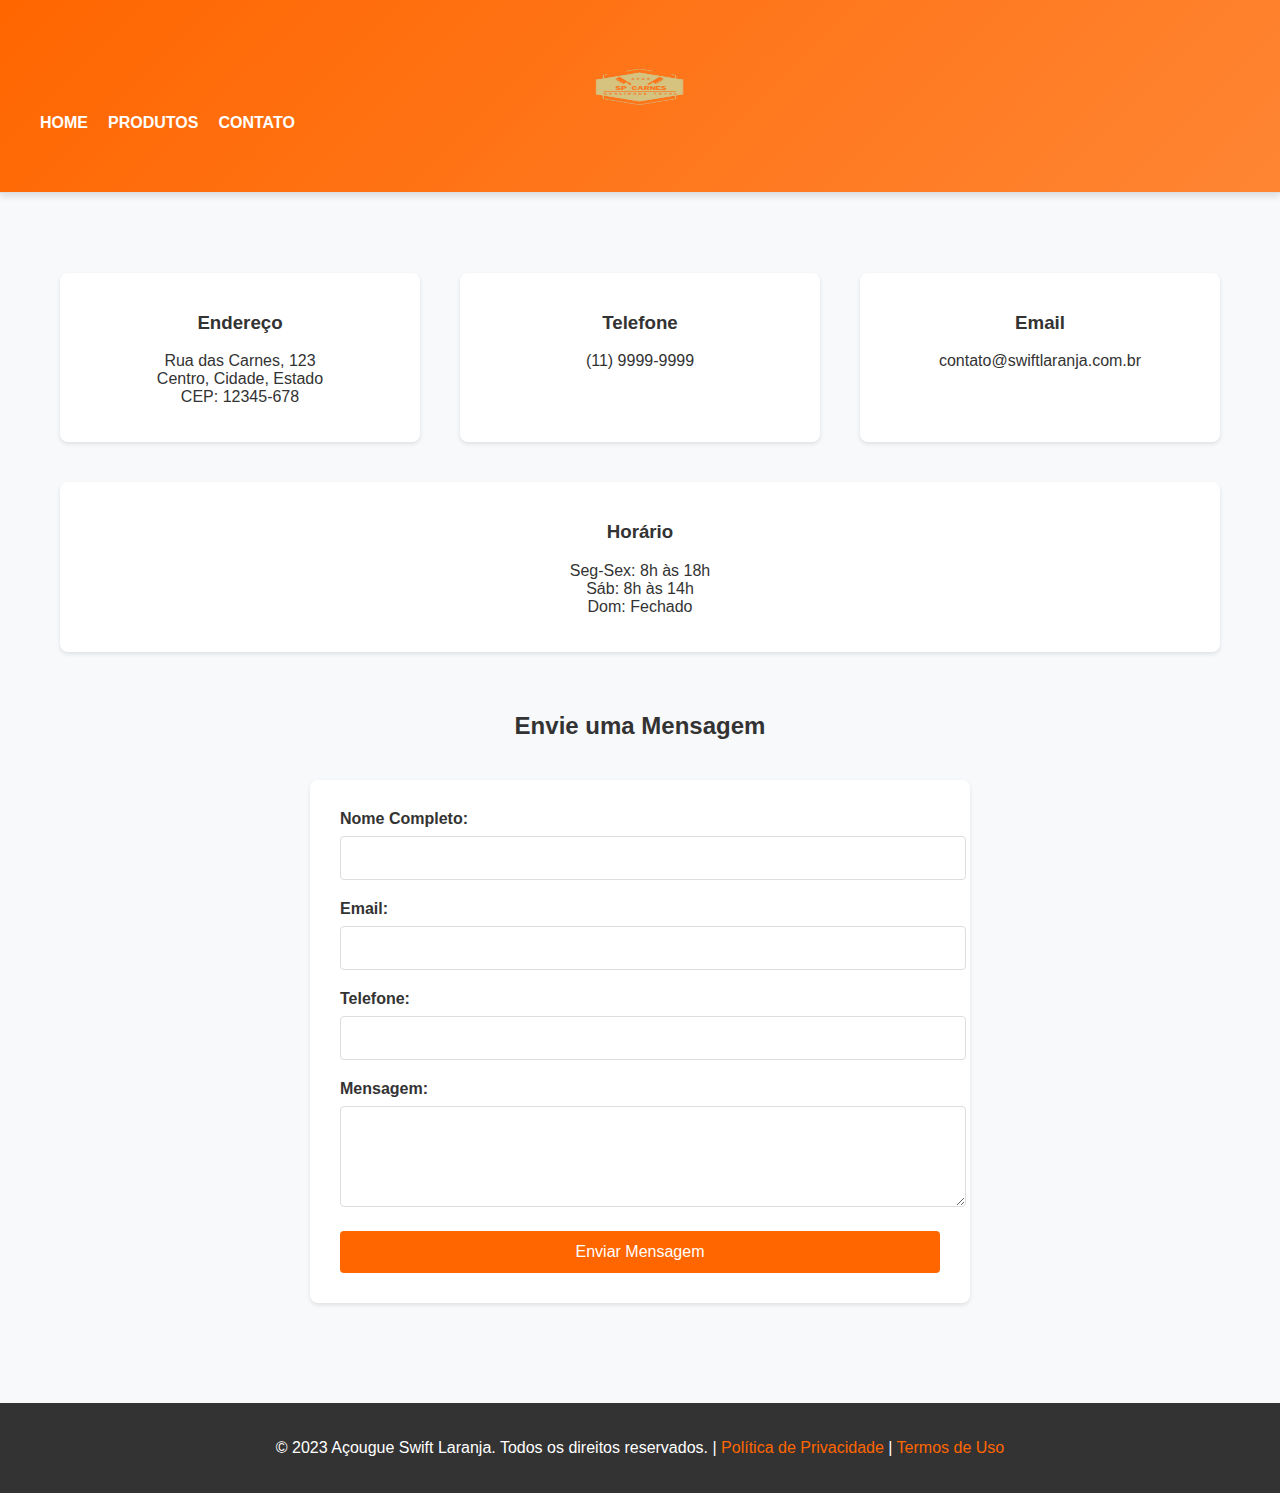
<file: pages/contato.html>
<!DOCTYPE html>
<html lang="pt-BR">
    <head>
        <meta charset="UTF-8">
        <meta name="viewport" content="width=device-width, initial-scale=1.0">
        <title>Contato - Açougue Swift Laranja</title>
        <link rel="stylesheet" href="cont.css">
    </head>
    <body>

        <header>
            <div class="container">
                <div class="logo">
                    <img src="../img/image-removebg-preview (1).png" alt="Logo" height="500" width="100">
                </div>
                <nav class="nav-links">
                    <a href="../index.html">HOME</a>
                    <a href="../pages/produtos.html">PRODUTOS</a>
                    <a href="../pages/contato.html">CONTATO</a>
                </nav>
            </div>
        </header>

        <div class="container">
            <section class="contact-info">
                <div class="contact-item">
                    <i class="fas fa-map-marker-alt"></i>
                    <h3>Endereço</h3>
                    <p>Rua das Carnes, 123<br>Centro, Cidade, Estado<br>CEP:
                        12345-678</p>
                </div>
                <div class="contact-item">
                    <i class="fas fa-phone"></i>
                    <h3>Telefone</h3>
                    <p>(11) 9999-9999</p>
                </div>
                <div class="contact-item">
                    <i class="fas fa-envelope"></i>
                    <h3>Email</h3>
                    <p>contato@swiftlaranja.com.br</p>
                </div>
                <div class="contact-item">
                    <i class="fas fa-clock"></i>
                    <h3>Horário</h3>
                    <p>Seg-Sex: 8h às 18h<br>Sáb: 8h às 14h<br>Dom: Fechado</p>
                </div>
            </section>

            <section>
                <h2 style="text-align: center; margin-bottom: 20px;">Envie uma
                    Mensagem</h2>
                <form id="contactForm" action="/submit" method="post">
                    <label for="name">Nome Completo:</label>
                    <input type="text" id="name" name="name" required>

                    <label for="email">Email:</label>
                    <input type="email" id="email" name="email" required>

                    <label for="phone">Telefone:</label>
                    <input type="tel" id="phone" name="phone">

                    <label for="message">Mensagem:</label>
                    <textarea id="message" name="message" rows="5"
                        required></textarea>

                    <button type="submit">Enviar Mensagem</button>
                </form>
                <div id="responseMessage" class="message"></div>
            </section>
        </div>

        <footer>
            <p>&copy; 2023 Açougue Swift Laranja. Todos os direitos reservados.
                | <a href="#">Política de Privacidade</a> | <a href="#">Termos
                    de Uso</a></p>
        </footer>

        <script src="script2.js"></script>
    </body>
</html>
</file>
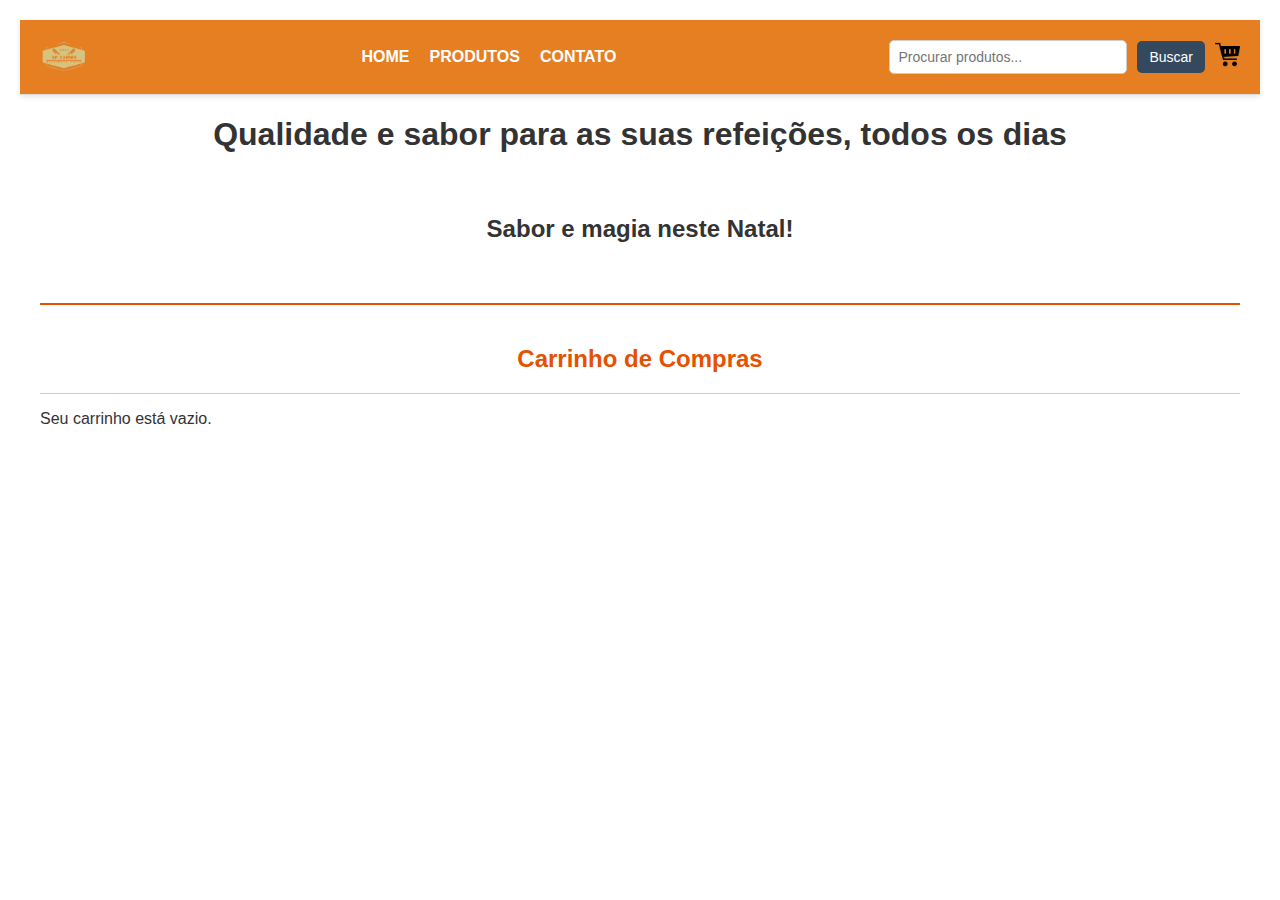
<file: pages/produtos.html>
<!DOCTYPE html>
<html lang="en">
<head>
    <meta charset="UTF-8">
    <meta name="viewport" content="width=device-width, initial-scale=1.0">
    <title>Produtos</title>
    <link rel="stylesheet" href="css2.css">
    <link rel="icon" type="image/x-icon" href="../img/image-removebg-preview (1).png">
</head>
<body>
<header>
    <div class="container">
        <!-- Logo -->
        <div class="logo">
            <img src="../img/image-removebg-preview (1).png" alt="Logo">
        </div>
        
        <!-- Menu de navegação -->
        <nav class="nav-links">
            <a href="../index.html">HOME</a>
            <a href="produtos.html">PRODUTOS</a>
            <a href="contato.html">CONTATO</a>
        </nav>
        
        <!-- Barra de pesquisa e carrinho -->
        <div class="search-cart">
            <input type="text" placeholder="Procurar produtos...">
            <button>Buscar</button>
              <!-- Carrinho de Compras -->
        <div class="cart">
            <a href="#"><img src="../img/carrinho.png" alt="" width="25" height="25" ></a>
        </div>

        </div>
    </div>
</header>

<h1>Qualidade e sabor para as suas refeições, todos os dias</h1>

<div class="products-section" id="products">
  <div class="products-grid">
    <!-- Produtos serão gerados aqui via JS -->
  </div>
</div>

<h2>Sabor e magia neste Natal!</h2>

<div class="products-section" id="products-natal">
  <div class="products-grid">
    <!-- Produtos Natal gerados aqui via JS -->
  </div>
</div>

<section id="cart">
  <h2>Carrinho de Compras</h2>
  <div id="cart-items">
    <p>Seu carrinho está vazio.</p>
  </div>
  <p id="cart-total"></p>
</section>

<script src="script2.js"></script>
</body>
</html>
</file>
<file: pages/cont.css>
/*
 * BL-1: ESTILOS INICIAIS DO CABEÇALHO (NAVEGAÇÃO) - Este bloco é sobreposto pelo BL-4 abaixo, mas define a estrutura inicial.
 */
header {
    /* Cor de fundo laranja */
    background-color: #e67e22;
    /* Linha separadora inferior sutil */
    border-bottom: 1px solid #ddd;
    /* Sombra suave para levantar o cabeçalho */
    box-shadow: 0 2px 5px rgba(0, 0, 0, 0.1);
    padding: 15px 0;
}

header .logo img {
    /* Define a altura do logo na navegação */
    height: 50px;
}

header .nav-links {
    /* Usa Flexbox para alinhar os links em linha */
    display: flex;
    /* Espaço de 20px entre os links */
    gap: 20px;
}

header .nav-links a {
    /* Cor do texto (branco) */
    color: white;
    /* Remove o sublinhado padrão */
    text-decoration: none;
    font-size: 16px;
    font-weight: bold;
    /* Converte o texto para letras maiúsculas */
    text-transform: uppercase;
}

header .nav-links a:hover {
    /* Adiciona sublinhado ao passar o mouse */
    text-decoration: underline;
}

/*
 * BL-2: ESTILOS GERAIS DA PÁGINA (BODY)
 */
body {
    /* Define a fonte moderna Roboto */
    font-family: 'Roboto', sans-serif;
    /* Remove margens e preenchimentos padrão */
    margin: 0;
    padding: 0;
    /* Cor de fundo clara (quase branco) */
    background-color: #f8f9fa;
    /* Cor padrão do texto (cinza escuro) */
    color: #333;
}

/*
 * BL-3: RE-ESTILIZAÇÃO DO CABEÇALHO (APLICAÇÃO DE GRADIENTE) - Este bloco sobrescreve o BL-1 para o header.
 */
header {
    /* Aplica um gradiente de cor laranja para um visual moderno */
    background: linear-gradient(135deg, #ff6600, #ff8533);
    color: white;
    /* Aumenta o espaçamento interno, criando um cabeçalho maior */
    padding: 40px 20px;
    /* Centraliza o texto (títulos e parágrafos) */
    text-align: center;
    /* Sombra mais pronunciada */
    box-shadow: 0 4px 6px rgba(0, 0, 0, 0.1);
}

header h1 {
    /* Remove margem padrão */
    margin: 0;
    /* Tamanho grande para o título principal */
    font-size: 2.5em;
}

header p {
    /* Tamanho maior para o subtítulo */
    font-size: 1.2em;
    margin-top: 10px;
}

/*
 * BL-4: CONTAINER E SEÇÃO DE INFORMAÇÕES DE CONTATO
 */
.container {
    /* Define a largura máxima para o conteúdo principal */
    max-width: 1200px;
    /* Centraliza o container */
    margin: 0 auto;
    padding: 20px;
}

.contact-info {
    /* Usa Flexbox para alinhar os itens de contato em linha */
    display: flex;
    /* Permite quebra de linha se a tela for estreita */
    flex-wrap: wrap;
    /* Distribui os itens uniformemente */
    justify-content: space-around;
    margin: 40px 0;
}

.contact-item {
    /* Permite que o item ocupe o espaço disponível (igual) */
    flex: 1;
    /* Garante que o item não fique menor que 250px */
    min-width: 250px;
    text-align: center;
    margin: 20px;
    padding: 20px;
    /* Fundo branco e cantos arredondados */
    background: white;
    border-radius: 8px;
    /* Sombra suave */
    box-shadow: 0 2px 4px rgba(0, 0, 0, 0.1);
    /* Transição para o efeito hover */
    transition: transform 0.3s;
}

.contact-item:hover {
    /* Efeito de levitação: move o item 5px para cima ao passar o mouse */
    transform: translateY(-5px);
}

.contact-item i {
    /* Ícone grande (de bibliotecas como Font Awesome) */
    font-size: 2em;
    /* Cor do ícone (laranja) */
    color: #ff6600;
    margin-bottom: 10px;
}

/*
 * BL-5: ESTILOS DO FORMULÁRIO DE CONTATO
 */
form {
    /* Fundo branco para o formulário */
    background: white;
    padding: 30px;
    border-radius: 8px;
    box-shadow: 0 2px 4px rgba(0, 0, 0, 0.1);
    /* Largura máxima para o formulário */
    max-width: 600px;
    /* Centraliza o formulário na página */
    margin: 40px auto;
}

label {
    /* Faz o label ocupar sua própria linha */
    display: block;
    margin-bottom: 8px;
    /* Deixa o texto do label em negrito */
    font-weight: 700;
}

input, textarea {
    /* Faz os campos de input e textarea ocuparem 100% da largura do formulário */
    width: 100%;
    padding: 12px;
    margin-bottom: 20px;
    /* Borda cinza clara */
    border: 1px solid #ddd;
    border-radius: 4px;
    font-size: 1em;
}

button {
    /* Cor de fundo do botão (laranja) */
    background-color: #ff6600;
    color: white;
    padding: 12px 24px;
    border: none;
    border-radius: 4px;
    cursor: pointer;
    font-size: 1em;
    /* Faz o botão ocupar 100% da largura do formulário */
    width: 100%;
    /* Transição para o efeito hover */
    transition: background-color 0.3s;
}

button:hover {
    /* Escurece ligeiramente o botão no hover */
    background-color: #e55a00;
}

/*
 * BL-6: ESTILOS PARA MENSAGENS DE FEEDBACK (Sucesso/Erro)
 */
.message {
    /* Estilo básico para a caixa de mensagem */
    margin-top: 20px;
    padding: 10px;
    border-radius: 4px;
    /* Inicialmente, esconde a mensagem */
    display: none;
}

.success {
    /* Esquema de cores para mensagem de sucesso (verde claro) */
    background-color: #d4edda;
    color: #155724;
    border: 1px solid #c3e6cb;
}

.error {
    /* Esquema de cores para mensagem de erro (vermelho claro) */
    background-color: #f8d7da;
    color: #721c24;
    border: 1px solid #f5c6cb;
}

/*
 * BL-7: ESTILOS DO RODAPÉ (FOOTER)
 */
footer {
    /* Cor de fundo escura */
    background-color: #333;
    color: white;
    text-align: center;
    padding: 20px;
    /* Garante espaço acima do rodapé */
    margin-top: 40px;
}

footer a {
    /* Cor dos links no rodapé (laranja) */
    color: #ff6600;
    text-decoration: none;
}

footer a:hover {
    /* Sublinha os links ao passar o mouse */
    text-decoration: underline;
}
</file>
<file: pages/css2.css>
body {
    font-family: Arial, sans-serif;
    margin: 20px;
    background: #fff;
    color: #333;
  }
  h1, h2 {
    text-align: center;
  }
  .products-section {
    max-width: 1200px;
    margin: 0 auto 40px;
  }
  .products-grid {
    display: flex;
    flex-wrap: wrap;
    gap: 20px;
    justify-content: center;
  }
  .product-card {
    border: 1px solid #ddd;
    border-radius: 6px;
    width: 220px;
    padding: 10px;
    box-sizing: border-box;
    text-align: center;
  }
  .product-card img {
    max-width: 100%;
    border-radius: 6px;
  }
  .product-name {
    font-weight: bold;
    margin: 10px 0 5px;
    font-size: 16px;
  }
  .product-weight, .product-desc {
    font-size: 14px;
    color: #666;
  }
  .product-price {
    margin: 10px 0;
    font-weight: bold;
    color: #E65100;
    font-size: 18px;
  }
  .add-btn {
    background-color: #E65100;
    border: none;
    color: #fff;
    font-weight: bold;
    padding: 8px 15px;
    cursor: pointer;
    border-radius: 4px;
    transition: background-color 0.3s ease;
  }
  .add-btn:hover {
    background-color: #bf360c;
  }
  .quantity-input {
    width: 50px;
    text-align: center;
    margin-right: 8px;
  }
  /* Carrinho */
  #cart {
    max-width: 1200px;
    margin: 0 auto;
    border-top: 2px solid #E65100;
    padding-top: 20px;
  }
  #cart h2 {
    color: #E65100;
  }
  #cart-items {
    margin-top: 15px;
    border-top: 1px solid #ccc;
  }
  .cart-item {
    display: flex;
    justify-content: space-between;
    padding: 10px 0;
    border-bottom: 1px solid #eee;
    align-items: center;
  }
  .cart-item-name {
    flex: 2;
  }
  .cart-item-qty {
    flex: 1;
    text-align: center;
  }
  .cart-item-price {
    flex: 1;
    text-align: right;
    font-weight: bold;
  }
  .remove-btn {
    background: none;
    border: none;
    color: #E65100;
    cursor: pointer;
    font-weight: bold;
  }
  #cart-total {
    text-align: right;
    font-size: 20px;
    margin-top: 15px;
    font-weight: bold;
  }
  @media(max-width: 700px){
    .products-grid {
      flex-direction: column;
      align-items: center;
    }
    .product-card {
      width: 90%;
    }
  }
/* Estilos gerais para o header */
header {
    background-color: #e67e22; /* Cor de fundo laranja */
    padding: 15px 0;
    border-bottom: 1px solid #ddd; /* Linha separadora */
    box-shadow: 0 2px 5px rgba(0, 0, 0, 0.1); /* Sombra suave */
}

/* Container para centralizar o conteúdo */
header .container {
    display: flex;
    justify-content: space-between;
    align-items: center;
    max-width: 1200px;
    margin: 0 auto;
    padding: 0 20px;
}

/* Logo */
header .logo img {
    height: 40px; /* Altura do logo */
}

/* Estilo do menu de navegação */
header .nav-links {
    display: flex;
    gap: 20px;
}

header .nav-links a {
    color: white;
    text-decoration: none;
    font-size: 16px;
    font-weight: bold;
    text-transform: uppercase;
}

header .nav-links a:hover {
    text-decoration: underline;
}

/* Barra de pesquisa e carrinho */
header .search-cart {
    display: flex;
    align-items: center;
    gap: 10px;
}

header .search-cart input {
    padding: 8px;
    font-size: 14px;
    border-radius: 5px;
    border: 1px solid #ccc;
    width: 220px;
    outline: none;
    transition: border-color 0.3s ease;
}

header .search-cart input:focus {
    border-color: #34495e;
}

header .search-cart button {
    background-color: #34495e;
    color: white;
    padding: 8px 12px;
    font-size: 14px;
    border: none;
    border-radius: 5px;
    cursor: pointer;
    transition: background-color 0.3s;
}

header .search-cart button:hover {
    background-color: #2c3e50;
}

/* Ícone do carrinho */
header .cart-icon img {
    height: 25px;
    width: 25px;
}

/* Responsividade para telas menores */
@media (max-width: 768px) {
    header .container {
        flex-direction: column;
        align-items: flex-start;
    }

    header .nav-links {
        margin-top: 10px;
        gap: 15px;
    }

    header .search-cart {
        width: 100%;
        justify-content: space-between;
    }

    header .search-cart input {
        width: 60%;
    }
}

.cart a {
    color: white;
    font-size: 18px;
    text-decoration: none;
    font-weight: bold;
}

.cart a:hover {
    color: #ec6d04; /* Amarelo suave para destaque */
}
</file>
